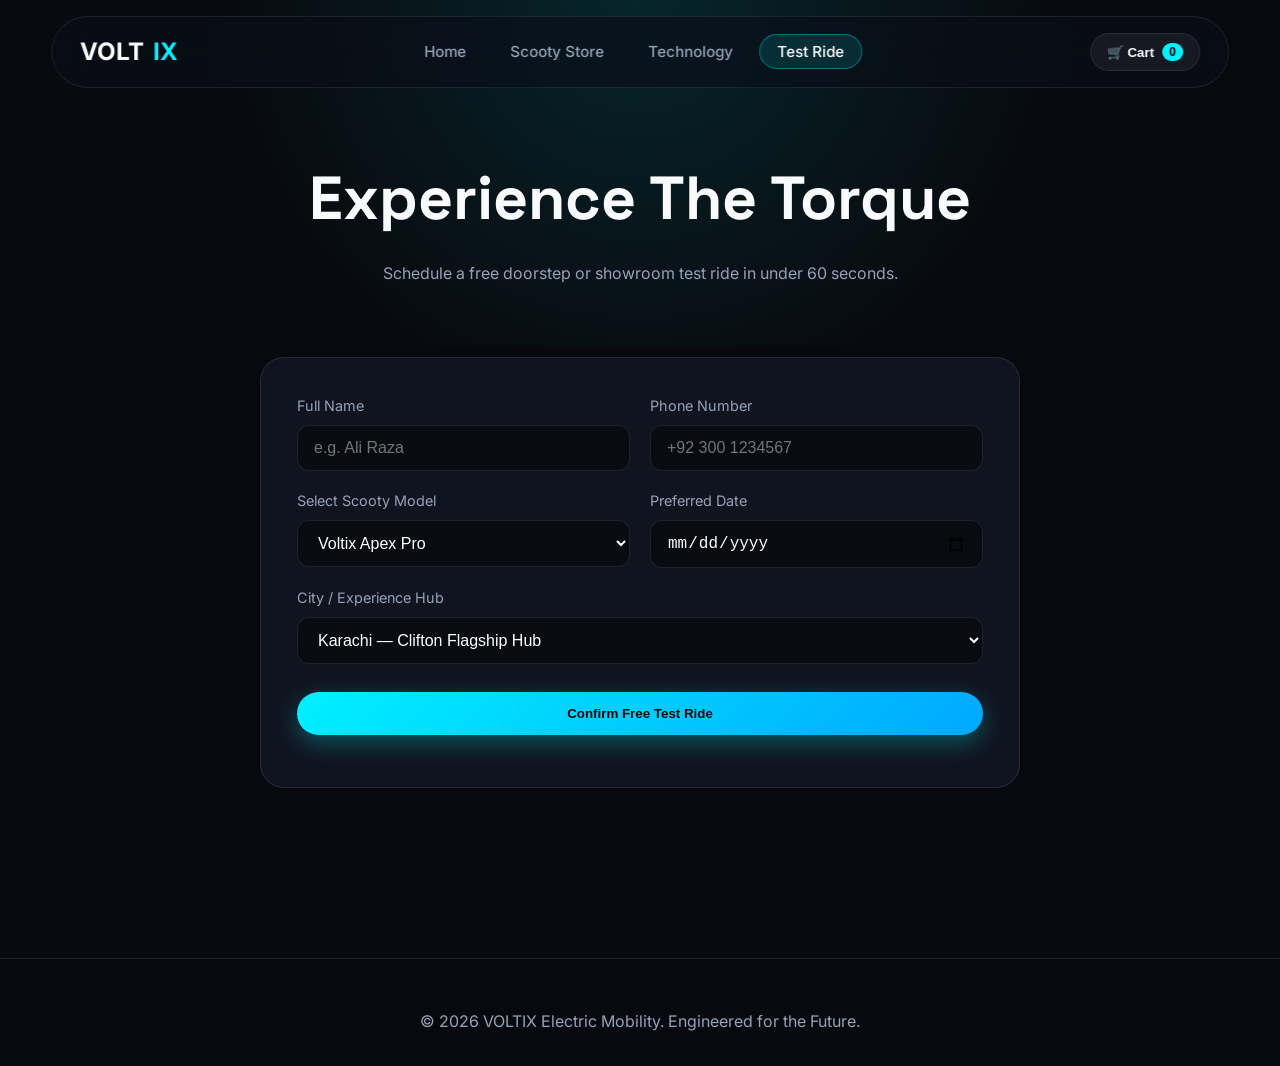
<file: test-ride.html>
<!DOCTYPE html>
<html lang="en">
<head>
  <meta charset="UTF-8" />
  <meta name="viewport" content="width=device-width, initial-scale=1.0" />
  <title>Book Test Ride | VOLTIX</title>
  <link rel="stylesheet" href="style.css" />
</head>
<body>

  <!-- ANIMATED NAVBAR -->
  <nav class="navbar" id="navbar">
    <a href="index.html" class="logo">VOLT<span>IX</span></a>
    <ul class="nav-links" id="navLinks">
      <li><a href="index.html">Home</a></li>
      <li><a href="store.html">Scooty Store</a></li>
      <li><a href="tech.html">Technology</a></li>
      <li><a href="test-ride.html" class="active">Test Ride</a></li>
    </ul>
    <div class="nav-actions">
      <button class="cart-btn" onclick="toggleCart()">
        🛒 Cart <span class="cart-badge" id="cartCount">0</span>
      </button>
      <button class="hamburger" id="hamburgerBtn" aria-label="Menu">
        <span></span><span></span><span></span>
      </button>
    </div>
  </nav>

  <header class="page-header">
    <div class="container">
      <h1>Experience The Torque</h1>
      <p>Schedule a free doorstep or showroom test ride in under 60 seconds.</p>
    </div>
  </header>

  <section class="section-padding" style="padding-top: 10px;">
    <div class="container" style="max-width: 760px;">
      <form class="glass-panel reveal" id="testRideForm" onsubmit="submitBooking(event)">
        <div class="form-grid">
          <div class="form-group">
            <label>Full Name</label>
            <input type="text" id="riderName" placeholder="e.g. Ali Raza" required />
          </div>
          <div class="form-group">
            <label>Phone Number</label>
            <input type="tel" id="riderPhone" placeholder="+92 300 1234567" required />
          </div>
        </div>

        <div class="form-grid">
          <div class="form-group">
            <label>Select Scooty Model</label>
            <select id="scootyModel">
              <option>Voltix Apex Pro</option>
              <option>Voltix Lite S1</option>
              <option>Voltix GT Turbo</option>
            </select>
          </div>
          <div class="form-group">
            <label>Preferred Date</label>
            <input type="date" id="rideDate" required />
          </div>
        </div>

        <div class="form-group">
          <label>City / Experience Hub</label>
          <select id="rideCity">
            <option>Karachi — Clifton Flagship Hub</option>
            <option>Lahore — Gulberg Experience Center</option>
            <option>Islamabad — F-7 Markaz Studio</option>
          </select>
        </div>

        <button type="submit" class="btn-primary" style="width: 100%; margin-top: 10px;">Confirm Free Test Ride</button>
        <p id="bookingMsg" style="margin-top: 16px; text-align: center; color: var(--accent); font-weight: 600;"></p>
      </form>
    </div>
  </section>

  <!-- SLIDE-OUT CART DRAWER -->
  <div class="cart-overlay" id="cartOverlay" onclick="toggleCart()"></div>
  <aside class="cart-drawer" id="cartDrawer">
    <div style="display:flex; justify-content:space-between; align-items:center;">
      <h3>Your Garage Cart</h3>
      <button onclick="toggleCart()" style="background:none; border:none; color:#fff; font-size:1.4rem; cursor:pointer;">✕</button>
    </div>
    <div class="cart-items" id="cartItems"></div>
    <div>
      <div style="display:flex; justify-content:space-between; margin-bottom:16px; font-size:1.2rem; font-weight:700;">
        <span>Total:</span>
        <span id="cartTotal" style="color:var(--accent);">$0</span>
      </div>
      <button class="btn-primary" style="width:100%;" onclick="checkoutAlert()">Proceed to Checkout</button>
    </div>
  </aside>

  <footer>
    <div class="container">
      <p>© 2026 VOLTIX Electric Mobility. Engineered for the Future.</p>
    </div>
  </footer>

  <script src="script.js"></script>
</body>
</html>
</file>
<file: style.css>
@import url('https://fonts.googleapis.com/css2?family=Space+Grotesk:wght@400;500;600;700&family=Inter:wght@300;400;500;600;700&display=swap');

:root {
  --bg-dark: #07090e;
  --bg-card: #10141f;
  --bg-glass: rgba(16, 20, 31, 0.72);
  --accent: #00f0ff;
  --accent-secondary: #7000ff;
  --text-main: #f8fafc;
  --text-muted: #94a3b8;
  --border-glass: rgba(255, 255, 255, 0.09);
  --transition-smooth: all 0.4s cubic-bezier(0.16, 1, 0.3, 1);
}

* {
  margin: 0;
  padding: 0;
  box-sizing: border-box;
}

html {
  scroll-behavior: smooth;
}

body {
  font-family: 'Inter', sans-serif;
  background-color: var(--bg-dark);
  color: var(--text-main);
  overflow-x: hidden;
  line-height: 1.6;
}

h1, h2, h3, h4, .brand-font {
  font-family: 'Space Grotesk', sans-serif;
}

/* --- ANIMATED GLASSMORPHIC NAVBAR --- */
.navbar {
  position: fixed;
  top: 16px;
  left: 50%;
  transform: translateX(-50%);
  width: 92%;
  max-width: 1280px;
  padding: 16px 28px;
  background: rgba(10, 14, 23, 0.65);
  backdrop-filter: blur(18px);
  -webkit-backdrop-filter: blur(18px);
  border: 1px solid var(--border-glass);
  border-radius: 999px;
  display: flex;
  align-items: center;
  justify-content: space-between;
  z-index: 1000;
  transition: var(--transition-smooth);
}

.navbar.scrolled {
  top: 10px;
  width: 88%;
  padding: 11px 24px;
  background: rgba(7, 9, 14, 0.92);
  box-shadow: 0 15px 35px rgba(0, 240, 255, 0.12);
  border-color: rgba(0, 240, 255, 0.25);
}

.logo {
  font-size: 1.5rem;
  font-weight: 700;
  color: #fff;
  text-decoration: none;
  letter-spacing: 1px;
  display: flex;
  align-items: center;
  gap: 8px;
}

.logo span {
  color: var(--accent);
}

.nav-links {
  display: flex;
  align-items: center;
  gap: 8px;
  list-style: none;
  position: relative;
}

.nav-links a {
  color: var(--text-muted);
  text-decoration: none;
  font-size: 0.95rem;
  font-weight: 500;
  padding: 8px 18px;
  border-radius: 999px;
  transition: var(--transition-smooth);
  position: relative;
}

.nav-links a:hover,
.nav-links a.active {
  color: #fff;
  background: rgba(0, 240, 255, 0.12);
  box-shadow: inset 0 0 0 1px rgba(0, 240, 255, 0.35);
}

.nav-actions {
  display: flex;
  align-items: center;
  gap: 14px;
}

.cart-btn {
  background: rgba(255, 255, 255, 0.06);
  border: 1px solid var(--border-glass);
  color: #fff;
  padding: 9px 16px;
  border-radius: 999px;
  cursor: pointer;
  display: flex;
  align-items: center;
  gap: 8px;
  font-weight: 600;
  transition: var(--transition-smooth);
}

.cart-btn:hover {
  border-color: var(--accent);
  background: rgba(0, 240, 255, 0.15);
}

.cart-badge {
  background: var(--accent);
  color: #000;
  font-size: 0.75rem;
  font-weight: 700;
  padding: 2px 7px;
  border-radius: 999px;
}

.hamburger {
  display: none;
  flex-direction: column;
  gap: 5px;
  cursor: pointer;
  background: none;
  border: none;
}

.hamburger span {
  width: 24px;
  height: 2px;
  background: #fff;
  transition: 0.3s;
}

/* --- BUTTONS --- */
.btn-primary {
  display: inline-flex;
  align-items: center;
  justify-content: center;
  gap: 8px;
  background: linear-gradient(135deg, var(--accent), #00a8ff);
  color: #05070a;
  font-weight: 700;
  padding: 14px 28px;
  border-radius: 999px;
  text-decoration: none;
  border: none;
  cursor: pointer;
  transition: var(--transition-smooth);
  box-shadow: 0 8px 25px rgba(0, 240, 255, 0.3);
}

.btn-primary:hover {
  transform: translateY(-3px);
  box-shadow: 0 12px 35px rgba(0, 240, 255, 0.5);
}

.btn-outline {
  display: inline-flex;
  align-items: center;
  justify-content: center;
  gap: 8px;
  background: transparent;
  color: #fff;
  font-weight: 600;
  padding: 13px 26px;
  border-radius: 999px;
  text-decoration: none;
  border: 1px solid rgba(255, 255, 255, 0.25);
  cursor: pointer;
  transition: var(--transition-smooth);
}

.btn-outline:hover {
  border-color: var(--accent);
  background: rgba(0, 240, 255, 0.08);
}

/* --- CONTAINER & SECTIONS --- */
.container {
  width: 90%;
  max-width: 1280px;
  margin: 0 auto;
}

.page-header {
  padding: 150px 0 60px;
  text-align: center;
  background: radial-gradient(circle at top, rgba(0, 240, 255, 0.12), transparent 60%);
}

.page-header h1 {
  font-size: clamp(2.4rem, 5vw, 3.8rem);
  margin-bottom: 14px;
}

.page-header p {
  color: var(--text-muted);
  max-width: 620px;
  margin: 0 auto;
}

/* --- HERO SECTION (UNCROPPED IMAGE FRAMING) --- */
.hero {
  min-height: 100vh;
  padding: 140px 0 80px;
  display: flex;
  align-items: center;
  position: relative;
  background: radial-gradient(circle at 75% 45%, rgba(0, 240, 255, 0.14), transparent 55%),
              radial-gradient(circle at 15% 80%, rgba(112, 0, 255, 0.15), transparent 50%);
}

.hero-grid {
  display: grid;
  grid-template-columns: 1.05fr 0.95fr;
  gap: 48px;
  align-items: center;
}

.hero-badge {
  display: inline-block;
  padding: 6px 16px;
  border-radius: 999px;
  background: rgba(0, 240, 255, 0.1);
  border: 1px solid rgba(0, 240, 255, 0.3);
  color: var(--accent);
  font-size: 0.85rem;
  font-weight: 600;
  margin-bottom: 20px;
}

.hero-content h1 {
  font-size: clamp(2.6rem, 5.2vw, 4.4rem);
  line-height: 1.1;
  margin-bottom: 20px;
}

.hero-content h1 span {
  background: linear-gradient(90deg, var(--accent), #a855f7);
  -webkit-background-clip: text;
  -webkit-text-fill-color: transparent;
}

.hero-content p {
  color: var(--text-muted);
  font-size: 1.1rem;
  margin-bottom: 32px;
  max-width: 540px;
}

.hero-btns {
  display: flex;
  flex-wrap: wrap;
  gap: 16px;
  margin-bottom: 42px;
}

.hero-stats {
  display: grid;
  grid-template-columns: repeat(3, 1fr);
  gap: 20px;
  padding-top: 24px;
  border-top: 1px solid var(--border-glass);
}

.stat-item h3 {
  font-size: 1.8rem;
  color: var(--accent);
}

.stat-item p {
  font-size: 0.85rem;
  color: var(--text-muted);
  margin: 0;
}

/* Uncropped Image Frame */
.hero-image-wrapper {
  position: relative;
  width: 100%;
  aspect-ratio: 4 / 3;
  border-radius: 28px;
  overflow: hidden;
  background: linear-gradient(145deg, #131927, #0a0d14);
  border: 1px solid rgba(0, 240, 255, 0.25);
  box-shadow: 0 25px 60px rgba(0, 0, 0, 0.65);
  animation: floatScooty 5s ease-in-out infinite;
}

.hero-image-wrapper img {
  width: 100%;
  height: 100%;
  object-fit: cover;
  object-position: center;
  display: block;
}

@keyframes floatScooty {
  0%, 100% { transform: translateY(0px); }
  50% { transform: translateY(-12px); }
}

/* --- CARDS & STORE GRID --- */
.section-padding {
  padding: 90px 0;
}

.section-title {
  text-align: center;
  margin-bottom: 50px;
}

.section-title h2 {
  font-size: clamp(2rem, 3.8vw, 2.8rem);
  margin-bottom: 10px;
}

.section-title p {
  color: var(--text-muted);
}

.grid-3 {
  display: grid;
  grid-template-columns: repeat(auto-fit, minmax(300px, 1fr));
  gap: 28px;
}

.card {
  background: var(--bg-card);
  border: 1px solid var(--border-glass);
  border-radius: 22px;
  overflow: hidden;
  transition: var(--transition-smooth);
}

.card:hover {
  transform: translateY(-8px);
  border-color: rgba(0, 240, 255, 0.4);
  box-shadow: 0 20px 40px rgba(0, 240, 255, 0.08);
}

.card-img-box {
  width: 100%;
  aspect-ratio: 16 / 10;
  overflow: hidden;
  background: #0b0f19;
  position: relative;
}

.card-img-box img {
  width: 100%;
  height: 100%;
  object-fit: cover;
  object-position: center;
  transition: transform 0.6s ease;
}

.card:hover .card-img-box img {
  transform: scale(1.06);
}

.card-badge {
  position: absolute;
  top: 14px;
  left: 14px;
  background: rgba(7, 9, 14, 0.85);
  color: var(--accent);
  padding: 4px 12px;
  border-radius: 999px;
  font-size: 0.78rem;
  font-weight: 600;
  border: 1px solid rgba(0, 240, 255, 0.3);
}

.card-body {
  padding: 24px;
}

.card-body h3 {
  font-size: 1.35rem;
  margin-bottom: 8px;
}

.card-body p {
  color: var(--text-muted);
  font-size: 0.92rem;
  margin-bottom: 18px;
}

.card-footer {
  display: flex;
  align-items: center;
  justify-content: space-between;
  padding-top: 16px;
  border-top: 1px solid var(--border-glass);
}

.price {
  font-size: 1.35rem;
  font-weight: 700;
  color: #fff;
}

/* --- FILTER BAR --- */
.filter-bar {
  display: flex;
  flex-wrap: wrap;
  justify-content: center;
  gap: 12px;
  margin-bottom: 40px;
}

.filter-btn {
  background: var(--bg-card);
  color: var(--text-muted);
  border: 1px solid var(--border-glass);
  padding: 10px 22px;
  border-radius: 999px;
  cursor: pointer;
  font-weight: 500;
  transition: var(--transition-smooth);
}

.filter-btn.active,
.filter-btn:hover {
  background: var(--accent);
  color: #05070a;
  font-weight: 700;
  border-color: var(--accent);
}

/* --- INTERACTIVE TECH HOTSPOTS --- */
.tech-showcase {
  position: relative;
  max-width: 960px;
  margin: 0 auto 50px;
  border-radius: 26px;
  overflow: hidden;
  border: 1px solid rgba(0, 240, 255, 0.25);
  aspect-ratio: 16 / 9;
}

.tech-showcase img {
  width: 100%;
  height: 100%;
  object-fit: cover;
}

.hotspot {
  position: absolute;
  width: 34px;
  height: 34px;
  border-radius: 50%;
  background: var(--accent);
  color: #000;
  font-weight: 700;
  border: none;
  cursor: pointer;
  display: flex;
  align-items: center;
  justify-content: center;
  box-shadow: 0 0 0 8px rgba(0, 240, 255, 0.25);
  animation: pulseDot 2s infinite;
}

@keyframes pulseDot {
  0% { box-shadow: 0 0 0 0 rgba(0, 240, 255, 0.6); }
  70% { box-shadow: 0 0 0 16px rgba(0, 240, 255, 0); }
  100% { box-shadow: 0 0 0 0 rgba(0, 240, 255, 0); }
}

.tech-info-box {
  background: var(--bg-card);
  border: 1px solid rgba(0, 240, 255, 0.3);
  border-radius: 20px;
  padding: 28px;
  max-width: 720px;
  margin: 0 auto;
  text-align: center;
}

/* --- RANGE CALCULATOR & FORMS --- */
.glass-panel {
  background: var(--bg-card);
  border: 1px solid var(--border-glass);
  border-radius: 24px;
  padding: 36px;
}

.form-grid {
  display: grid;
  grid-template-columns: repeat(auto-fit, minmax(240px, 1fr));
  gap: 20px;
}

.form-group {
  display: flex;
  flex-direction: column;
  gap: 8px;
  margin-bottom: 18px;
}

.form-group label {
  font-size: 0.9rem;
  color: var(--text-muted);
}

.form-group input,
.form-group select {
  background: #080b12;
  border: 1px solid var(--border-glass);
  color: #fff;
  padding: 13px 16px;
  border-radius: 12px;
  font-size: 1rem;
  outline: none;
}

.form-group input:focus,
.form-group select:focus {
  border-color: var(--accent);
}

/* --- SLIDE-OUT CART DRAWER --- */
.cart-overlay {
  position: fixed;
  inset: 0;
  background: rgba(0, 0, 0, 0.65);
  backdrop-filter: blur(4px);
  opacity: 0;
  pointer-events: none;
  transition: 0.3s;
  z-index: 1999;
}

.cart-overlay.open {
  opacity: 1;
  pointer-events: auto;
}

.cart-drawer {
  position: fixed;
  top: 0;
  right: -420px;
  width: 100%;
  max-width: 400px;
  height: 100vh;
  background: #0d111a;
  border-left: 1px solid var(--border-glass);
  padding: 28px;
  display: flex;
  flex-direction: column;
  justify-content: space-between;
  transition: right 0.4s cubic-bezier(0.16, 1, 0.3, 1);
  z-index: 2000;
}

.cart-drawer.open {
  right: 0;
}

.cart-items {
  flex: 1;
  overflow-y: auto;
  margin: 20px 0;
  display: flex;
  flex-direction: column;
  gap: 14px;
}

.cart-item {
  display: flex;
  justify-content: space-between;
  align-items: center;
  background: var(--bg-card);
  padding: 12px 16px;
  border-radius: 14px;
  border: 1px solid var(--border-glass);
}

/* --- SCROLL REVEAL ANIMATION --- */
.reveal {
  opacity: 0;
  transform: translateY(30px);
  transition: all 0.7s cubic-bezier(0.16, 1, 0.3, 1);
}

.reveal.visible {
  opacity: 1;
  transform: translateY(0);
}

/* --- FOOTER --- */
footer {
  border-top: 1px solid var(--border-glass);
  padding: 50px 0 30px;
  margin-top: 80px;
  text-align: center;
  color: var(--text-muted);
}

/* --- RESPONSIVE MEDIA QUERIES --- */
@media (max-width: 900px) {
  .hero-grid {
    grid-template-columns: 1fr;
    text-align: center;
  }
  .hero-content p {
    margin: 0 auto 28px;
  }
  .hero-btns {
    justify-content: center;
  }
  .nav-links {
    position: fixed;
    top: 82px;
    left: 4%;
    width: 92%;
    background: #0d111a;
    border: 1px solid var(--border-glass);
    border-radius: 22px;
    flex-direction: column;
    padding: 20px;
    display: none;
  }
  .nav-links.mobile-open {
    display: flex;
  }
  .hamburger {
    display: flex;
  }
}
</file>
